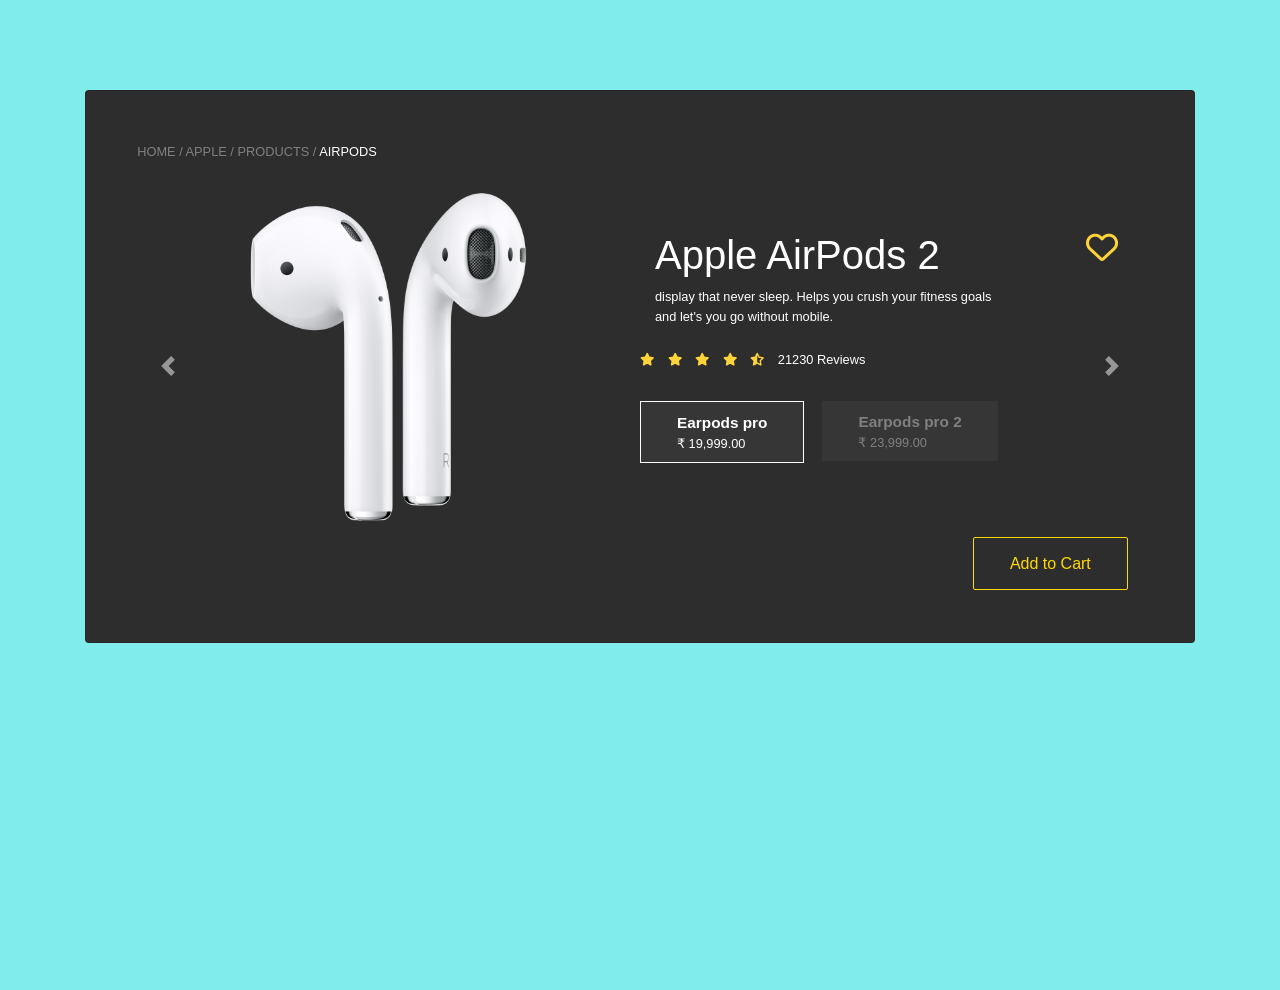
<file: index.html>
<!DOCTYPE html>
<html lang="en">

<head>
    <meta charset="utf-8">
    <meta name="viewport" content="width=device-width, initial-scale=1">
    <title>Apple eCommerce Page</title>
    <link rel="stylesheet" href="https://cdn.jsdelivr.net/npm/bootstrap@4.6.2/dist/css/bootstrap.min.css">
    <link rel="stylesheet" href="https://cdnjs.cloudflare.com/ajax/libs/font-awesome/5.15.3/css/all.min.css"
        integrity="sha384-B4gt1jrGC7Jh4AgTPSdUtOBvfO8sh+WyFZ89eNVcqtjfrHc0dC6ZUZtIaaEuTA" crossorigin="anonymous">

    <link rel="stylesheet" href="https://cdnjs.cloudflare.com/ajax/libs/font-awesome/6.5.1/css/all.min.css"
        integrity="sha512-DTOQO9RWCH3ppGqcWaEA1BIZOC6xxalwEsw9c2QQeAIftl+Vegovlnee1c9QX4TctnWMn13TZye+giMm8e2LwA=="
        crossorigin="anonymous" referrerpolicy="no-referrer" />
    <script src="https://cdn.jsdelivr.net/npm/jquery@3.7.1/dist/jquery.slim.min.js"></script>
    <script src="https://cdn.jsdelivr.net/npm/popper.js@1.16.1/dist/umd/popper.min.js"></script>
    <script src="https://cdn.jsdelivr.net/npm/bootstrap@4.6.2/dist/js/bootstrap.bundle.min.js"></script>
    <link rel="stylesheet" href="css/style.css">
</head>

<body>
    <div class="container">
        <!-- Carousel -->
        <div id="demo" class="carousel slide" data-ride="carousel">

            <!-- The slideshow/carousel -->
            <div class="carousel-inner">
                <div class="carousel-item active">
                    <div class="card">
                        <div class="path text-uppercase">
                            HOME / APPLE / PRODUCTS / <a href="#">AIRPODS</a>
                        </div>
                        <div class="row">
                            <div class="col-md-6 text-center align-self-center div1">
                                <img src="images/airpods.png" alt="airpods">
                            </div>
                            <div class="col-md-6 info">
                                <div class="row title mb-2">
                                    <div class="col-md-9 col-12">
                                        <h1>Apple AirPods 2</h1>
                                        <p>display that never sleep. Helps you crush your fitness goals and let's you go
                                            without
                                            mobile.
                                        </p>
                                    </div>
                                    <div class="col-md-3 col-12 text-right">
                                        <a href="#"><i class="fas fa-heart checked" style="color: #FFD43B;"></i></a>
                                    </div>
                                </div>
                                <i class="fas fa-star checked" style="color: #FFD43B;"></i>
                                <i class="fas fa-star checked" style="color: #FFD43B;"></i>
                                <i class="fas fa-star checked" style="color: #FFD43B;"></i>
                                <i class="fas fa-star checked" style="color: #FFD43B;"></i>
                                <i class="fas fa-star-half-alt checked" style="color: #FFD43B;"></i>
                                <span id="reviews">21230 Reviews</span>
                                <div class="row price">
                                    <label for="pro1" class="radio">
                                        <input type="radio" name="products" value="earpods" checked id="pro1">
                                        <span>
                                            <div class="row">
                                                <big><b>Earpods pro</b></big>
                                            </div>
                                            <div class="row">
                                                ₹ 19,999.00
                                            </div>
                                        </span>
                                    </label>
                                    <label for="pro2" class="radio">
                                        <input type="radio" name="products" value="earpods" id="pro2">
                                        <span>
                                            <div class="row">
                                                <big><b>Earpods pro 2</b></big>
                                            </div>
                                            <div class="row">
                                                ₹ 23,999.00
                                            </div>
                                        </span>
                                    </label>
                                </div>
                            </div>

                        </div>
                        <div class="row lower">
                            
                            <div class="col text-right align-self-center">
                                <button class="btn">Add to Cart</button>
                            </div>
                        </div>

                    </div>

                </div>

                <div class="carousel-item">
                    <div class="card">
                        <div class="path text-uppercase">
                            HOME / APPLE / PRODUCTS / <a href="#">APPLE WATCH</a>
                        </div>
                        <div class="row">
                            <div class="col-md-6 text-center align-self-center div1">
                                <img src="images/airpods.png" alt="airpods">
                            </div>
                            <div class="col-md-6 info">
                                <div class="row title mb-2">
                                    <div class="col-md-9 col-12">
                                        <h1>Apple AirPods 2</h1>
                                        <p>display that never sleep. Helps you crush your fitness goals and let's you go
                                            without
                                            mobile.
                                        </p>
                                    </div>
                                    <div class="col-md-3 col-12 text-right">
                                        <a href="#"><i class="fas fa-heart checked" style="color: #FFD43B;"></i></a>
                                    </div>
                                </div>
                                <i class="fas fa-star checked" style="color: #FFD43B;"></i>
                                <i class="fas fa-star checked" style="color: #FFD43B;"></i>
                                <i class="fas fa-star checked" style="color: #FFD43B;"></i>
                                <i class="fas fa-star checked" style="color: #FFD43B;"></i>
                                <i class="fas fa-star-half-alt checked" style="color: #FFD43B;"></i>
                                <span id="reviews">21230 Reviews</span>
                                <div class="row price">
                                    <label for="pro1" class="radio">
                                        <input type="radio" name="product1" value="earpods" checked id="black_watch">
                                        <span>
                                            <div class="row">
                                                <big><b>Earpods pro</b></big>
                                            </div>
                                            <div class="row">
                                                ₹ 19,999.00
                                            </div>
                                        </span>
                                    </label>
                                    <label for="pro2" class="radio">
                                        <input type="radio" name="product1" value="earpods" id="white_watch">
                                        <span>
                                            <div class="row">
                                                <big><b>Earpods pro 2</b></big>
                                            </div>
                                            <div class="row">
                                                ₹ 23,999.00
                                            </div>
                                        </span>
                                    </label>
                                </div>
                            </div>

                        </div>
                        <div class="row lower">
                            
                            <div class="col text-right align-self-center">
                                <button class="btn">Add to Cart</button>
                            </div>
                        </div>

                    </div>

                </div>
            </div>

            <!-- Left and right controls -->
            <a class="carousel-control-prev" href="#demo" data-slide="prev">
                <span class="carousel-control-prev-icon"></span>
            </a>
            <a class="carousel-control-next" href="#demo" data-slide="next">
                <span class="carousel-control-next-icon"></span>
            </a>
        </div>
    </div>

    <!-- <script type="text/javascript">
        let ap= document.getElementById('pro1');
        let ap2= document.getElementById('pro2');

        let earpods= "images/iphone.png";

        let earpods = "images/iwatch.png";
        let withCase = "images/iwatch_white.png";

        ap.addEventListener('click', function(){
            document.getElementById('theImage').src=earpods;
        })

        ap2.addEventListener('click', function(){
            document.getElementById('theImage').src=withCase;
        })
        </script> -->

</body>

</html>
</file>
<file: css/style.css>
.div1 img{
    width: auto;
    height: 40vh;
}

*{
    margin: 0;
    padding: 0;
    box-sizing: border-box;
    font-family: sans-serif;
}

.container {
    margin-top: 10vh;
}

body{
    width: 100%;
    min-height: 100vh;
    background: #81ecec;
    font-size: 0.8rem;
}

.card{
    width: 100%;
    padding: 4em;
    background-color: rgb(46,45,45);
    color: white;
    box-sizing: 0 4px 8px 2px rgba(0,0,0,0.5), 0 8px 10px 2 rgba(0,0,0,0.5);
}

.row{
    margin: 0;
}

.path{
    color: grey;
    margin-bottom: 1rem;
}

.path a{
    color: #fff;
}

.info{
    padding: 6vh 0vh;
}

.checked{
    margin-right: 10px;
}

img{
    height: 100px;
    width: 75%;
    padding: 1rem;
}

.fa-heart{
    font-size: 2rem;
    color: #fff;
    font-weight: lighter;
}

.fa-heart:hover{
    color: rgb(255, 217, 0);
}

.price{
    margin-top: 2rem;
}

.reviews{
    margin-left: 3vh;
    color: grey;
}

.price {
    margin-top: 2rem;
}

label.radio span{
    padding: 1vh 4vh;
    background: rgb(54, 54, 54);
    color: grey;
    display: inline-block;
    margin-right: 2vh;

}

label.radio input:checked+span{
    border: 1px solid #fff;
    background: rgb(54, 54, 54);
    margin-right: 2vh;
    color: #fff;
    display: inline-block;

}

label.radio input{
    position: absolute;
    top: 0;
    left: 0;
    visibility: hidden;
    pointer-events: none;

}

label.radio {
    cursor: pointer;
}

/* .carousel-control-next{
    left: 4vh;
    right: unset;
} */

.lower i{
    padding: 2.5vh;
    margin-right: 1vh;
    color: grey;
    border: 1px solid rgb(85, 85, 85);

}

.lower .btn{
    background: transparent;
    border-color: rgb(255, 217, 0);
    color: rgb(255, 217, 0);
    padding: 1.5vh 4vh;
    border-radius: 2px;
}

.lower .btn:hover{
    color: white;
}

a:hover{
    text-decoration: none;
    color: unset;
}

.btn{
    color: white;
}

@media(max-width: 768px){
    .card{
        width: 100%;
        padding: 1.5vh;
    }

    .info{
        padding: 0;
    }

    .img{
        padding: 2.5rem 0;
    }

    label.radio span{
        padding: 1vh 3vh;
    }

    label.radio input:checked+span{
        padding: 1vh;
        font-size: 0.9rem;
    }
}
</file>
